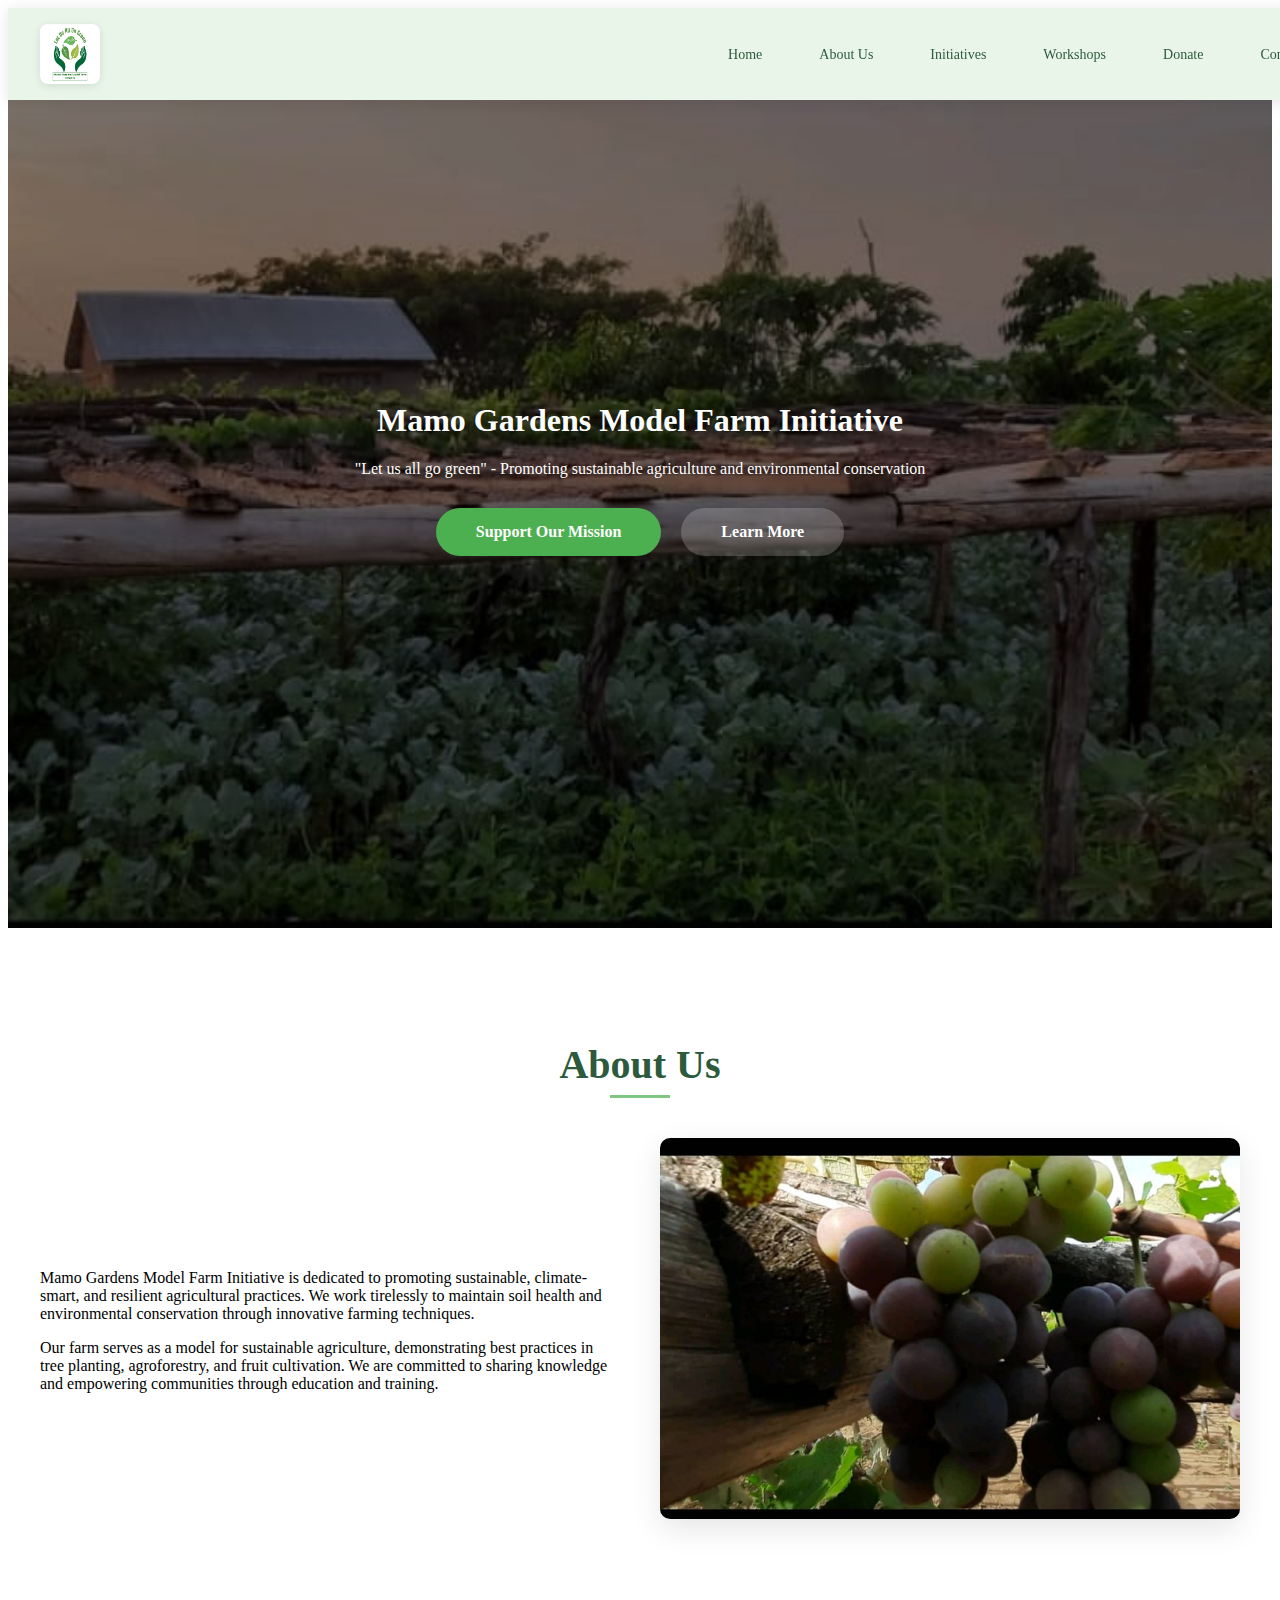
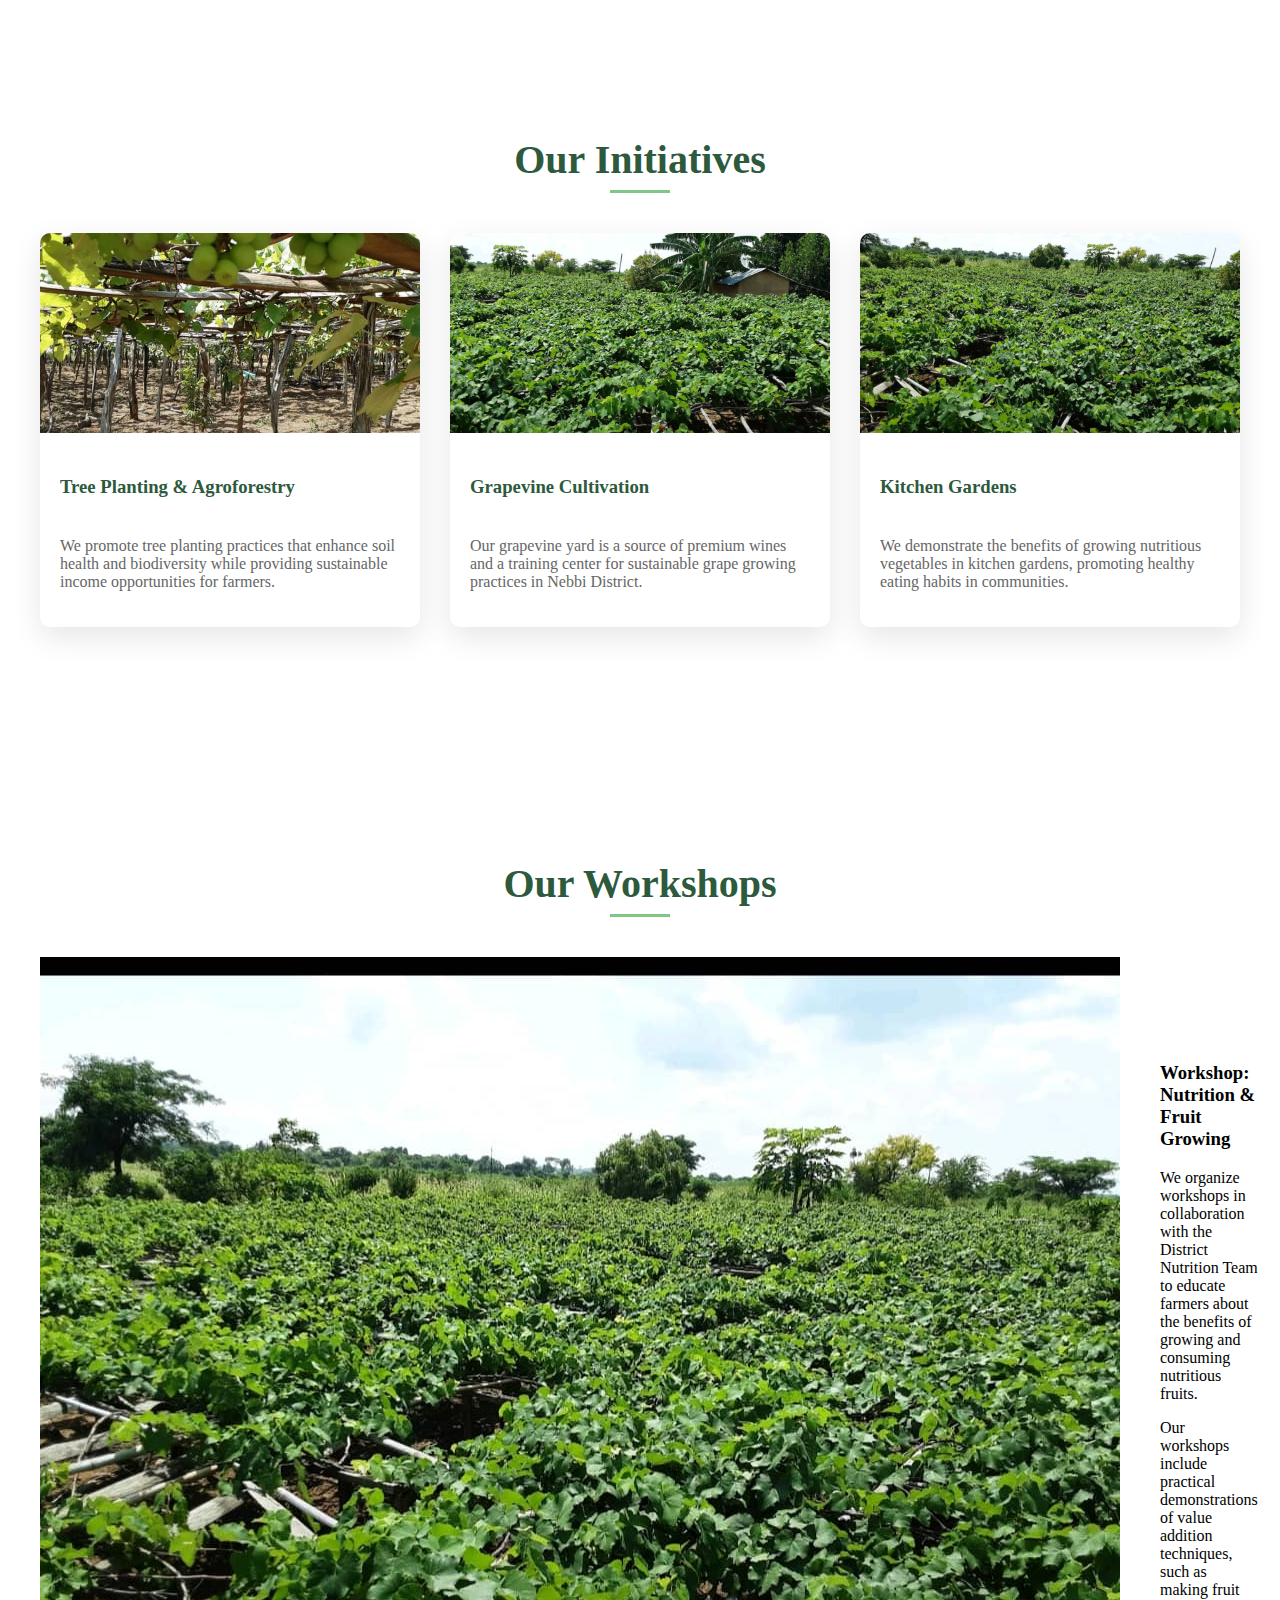
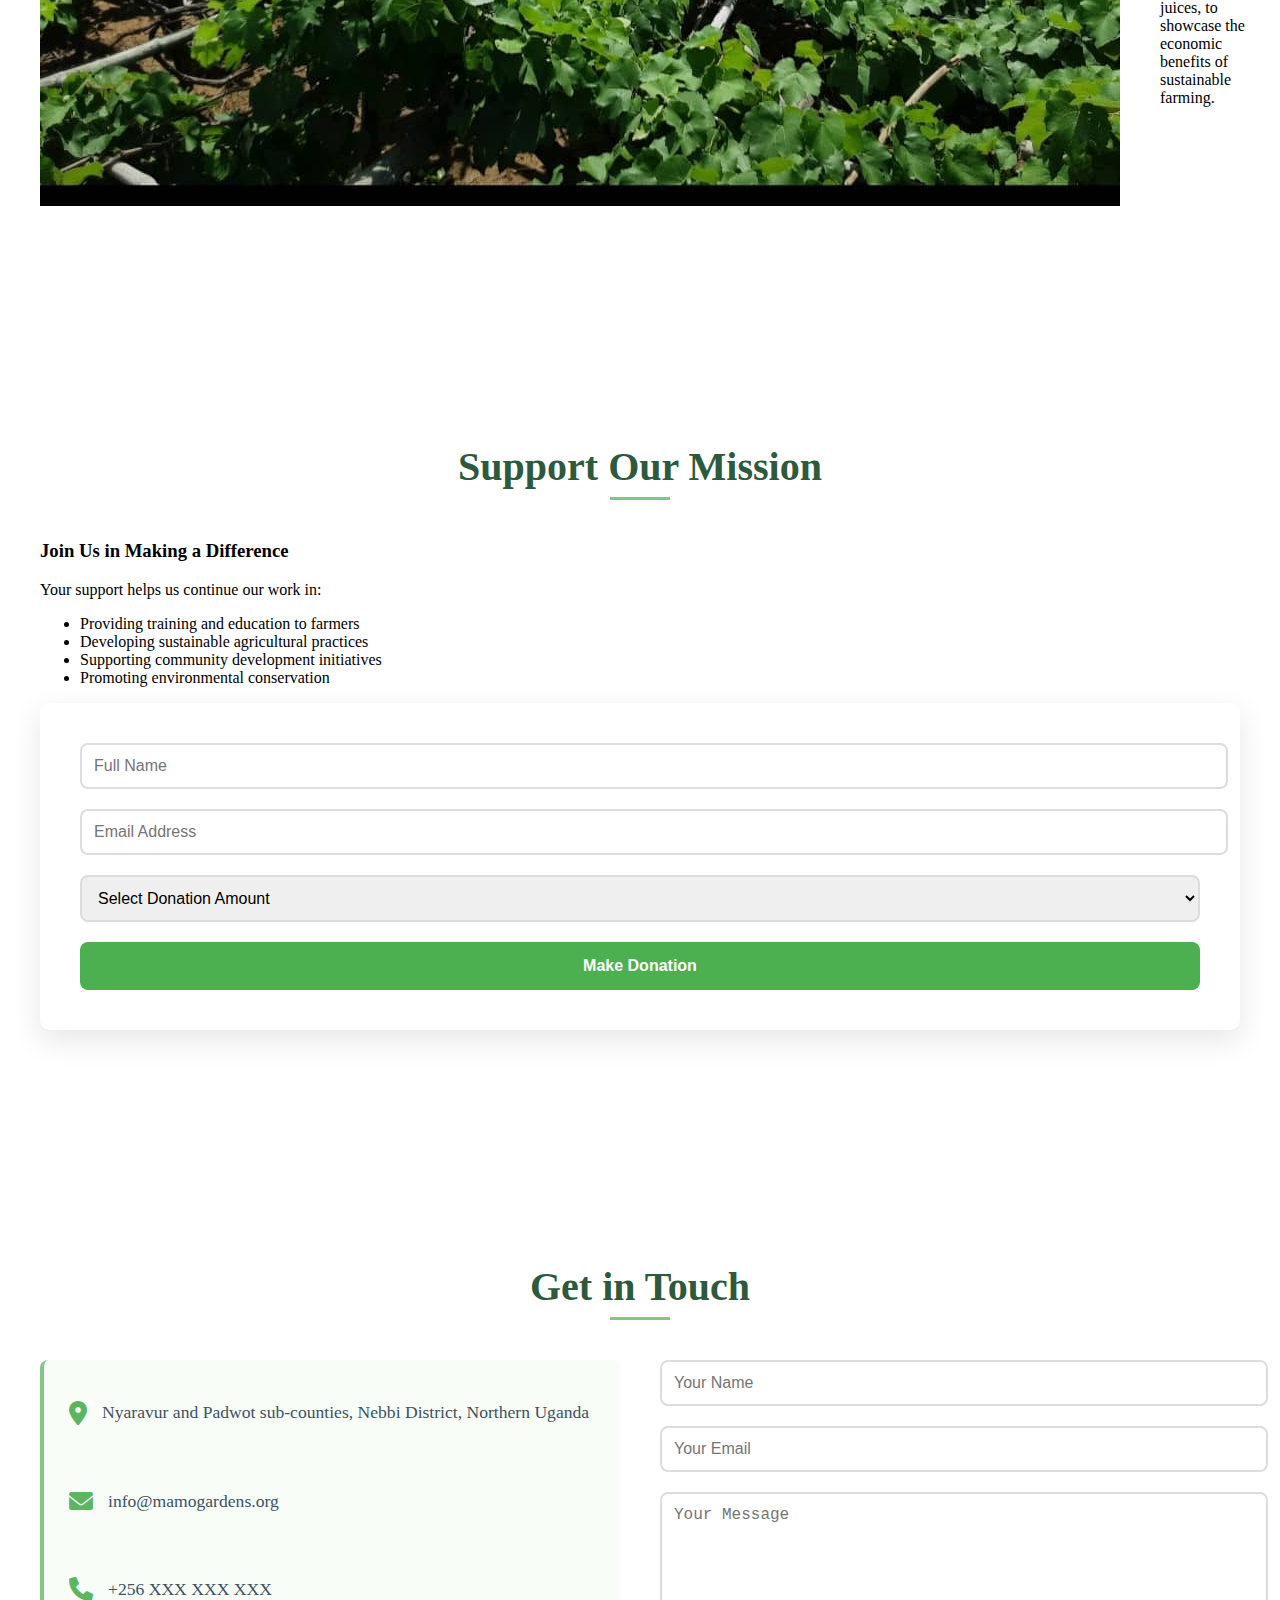
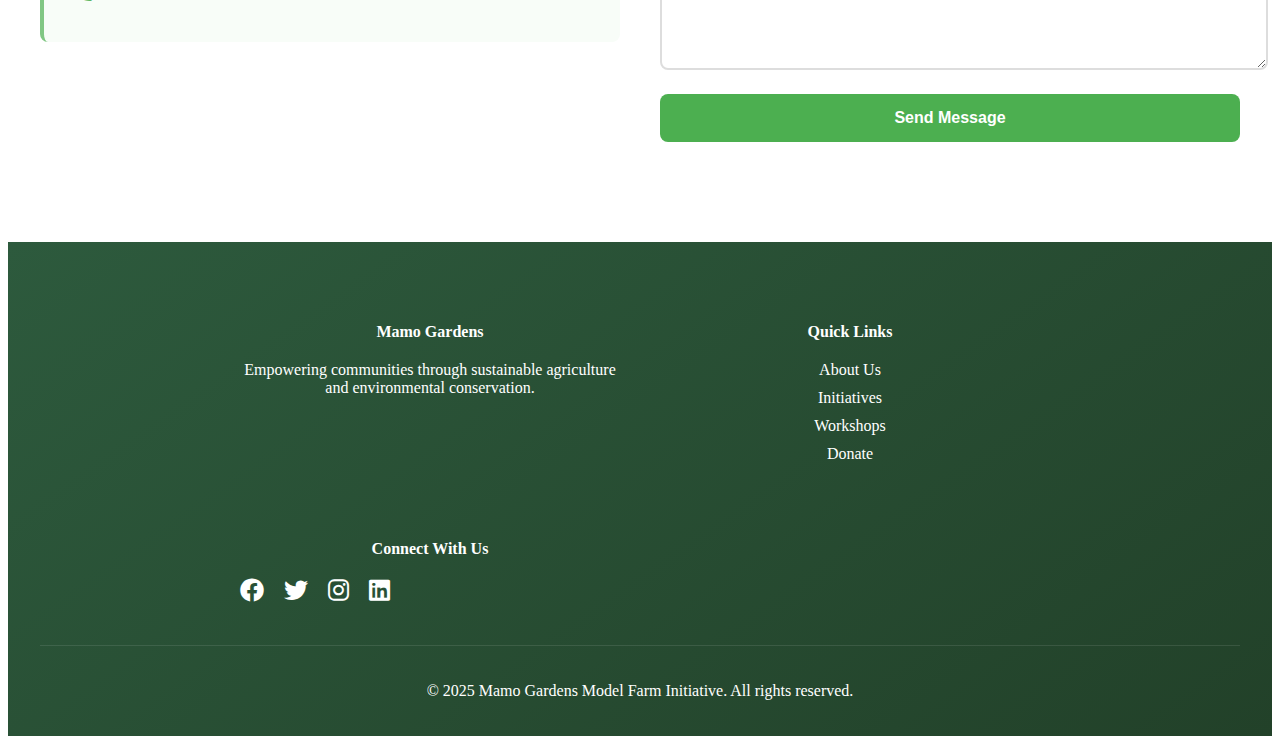
<file: blog.html>
<!DOCTYPE html>
<html lang="en">
<head>
    <meta charset="UTF-8">
    <meta name="viewport" content="width=device-width, initial-scale=1.0">
    <title>Mamo Gardens Model Farm Initiative - Blog</title>
    <link rel="stylesheet" href="styles.css">
    <link rel="stylesheet" href="blog-styles.css">
    <link rel="stylesheet" href="https://cdnjs.cloudflare.com/ajax/libs/font-awesome/6.0.0/css/all.min.css">
</head>
<body>
    <!-- Navigation -->
    <nav class="navbar">
        <div class="logo-container">
            <div class="logo">
                <div class="logo-image">
                    <img src="/images/logo.jpg" alt="Mamo Gardens Logo">
                </div>
            </div>
        </div>
        <ul class="nav-links">
            <li><a href="index.html">Home</a></li>
            <li><a href="#about">About Us</a></li>
            <li><a href="#initiatives">Initiatives</a></li>
            <li><a href="#workshops">Workshops</a></li>
            <li><a href="#donate">Donate</a></li>
            <li><a href="#contact">Contact</a></li>
        </ul>
    </nav>

    <!-- Hero Section -->
    <section class="hero-section">
        <div class="hero-content">
            <h1 class="animate-slide-up">Mamo Gardens Model Farm Initiative</h1>
            <p class="animate-slide-up delay-1">"Let us all go green" - Promoting sustainable agriculture and environmental conservation</p>
            <div class="hero-buttons">
                <a href="#donate" class="cta-button">Support Our Mission</a>
                <a href="#initiatives" class="secondary-button">Learn More</a>
            </div>
        </div>
    </section>

    <!-- About Section -->
    <section id="about" class="about-section">
        <div class="container">
            <h2 class="section-title animate-fade-in">About Us</h2>
            <div class="about-content">
                <div class="about-text animate-slide-left">
                    <p>Mamo Gardens Model Farm Initiative is dedicated to promoting sustainable, climate-smart, and resilient agricultural practices. We work tirelessly to maintain soil health and environmental conservation through innovative farming techniques.</p>
                    <p>Our farm serves as a model for sustainable agriculture, demonstrating best practices in tree planting, agroforestry, and fruit cultivation. We are committed to sharing knowledge and empowering communities through education and training.</p>
                </div>
                <div class="about-image animate-slide-right">
                    <img src="/images/IMG-20250624-WA0002.jpg" alt="Farm Initiative">
                </div>
            </div>
        </div>
    </section>

    <!-- Initiatives Section -->
    <section id="initiatives" class="initiatives-section">
        <div class="container">
            <h2 class="section-title animate-fade-in">Our Initiatives</h2>
            <div class="initiatives-grid">
                <div class="initiative-card animate-scale-up">
                    <img src="/images/IMG-20250624-WA0004.jpg" alt="Tree Planting">
                    <h3>Tree Planting & Agroforestry</h3>
                    <p>We promote tree planting practices that enhance soil health and biodiversity while providing sustainable income opportunities for farmers.</p>
                </div>
                <div class="initiative-card animate-scale-up delay-1">
                    <img src="/images/IMG-20250624-WA0005.jpg" alt="Grapevine Yard">
                    <h3>Grapevine Cultivation</h3>
                    <p>Our grapevine yard is a source of premium wines and a training center for sustainable grape growing practices in Nebbi District.</p>
                </div>
                <div class="initiative-card animate-scale-up delay-2">
                    <img src="/images/IMG-20250624-WA0006.jpg" alt="Kitchen Gardens">
                    <h3>Kitchen Gardens</h3>
                    <p>We demonstrate the benefits of growing nutritious vegetables in kitchen gardens, promoting healthy eating habits in communities.</p>
                </div>
            </div>
        </div>
    </section>

    <!-- Workshops Section -->
    <section id="workshops" class="workshops-section">
        <div class="container">
            <h2 class="section-title animate-fade-in">Our Workshops</h2>
            <div class="workshop-content">
                <div class="workshop-image animate-slide-left">
                    <img src="/images/IMG-20250624-WA0007.jpg" alt="Nutrition Workshop">
                </div>
                <div class="workshop-text animate-slide-right">
                    <h3>Workshop: Nutrition & Fruit Growing</h3>
                    <p>We organize workshops in collaboration with the District Nutrition Team to educate farmers about the benefits of growing and consuming nutritious fruits.</p>
                    <p>Our workshops include practical demonstrations of value addition techniques, such as making fruit juices, to showcase the economic benefits of sustainable farming.</p>
                </div>
            </div>
        </div>
    </section>

    <!-- Donate Section -->
    <section id="donate" class="donate-section">
        <div class="container">
            <h2 class="section-title animate-fade-in">Support Our Mission</h2>
            <div class="donate-content">
                <div class="donate-text animate-slide-left">
                    <h3>Join Us in Making a Difference</h3>
                    <p>Your support helps us continue our work in:</p>
                    <ul>
                        <li>Providing training and education to farmers</li>
                        <li>Developing sustainable agricultural practices</li>
                        <li>Supporting community development initiatives</li>
                        <li>Promoting environmental conservation</li>
                    </ul>
                </div>
                <div class="donate-form animate-slide-right">
                    <form class="donation-form">
                        <div class="form-group">
                            <input type="text" placeholder="Full Name" required>
                        </div>
                        <div class="form-group">
                            <input type="email" placeholder="Email Address" required>
                        </div>
                        <div class="form-group">
                            <select required>
                                <option value="">Select Donation Amount</option>
                                <option value="50">$50</option>
                                <option value="100">$100</option>
                                <option value="250">$250</option>
                                <option value="500">$500</option>
                                <option value="custom">Custom Amount</option>
                            </select>
                        </div>
                        <button type="submit" class="donate-button">Make Donation</button>
                    </form>
                </div>
            </div>
        </div>
    </section>

    <!-- Contact Section -->
    <section id="contact" class="contact-section">
        <div class="container">
            <h2 class="section-title animate-fade-in">Get in Touch</h2>
            <div class="contact-content">
                <div class="contact-info animate-slide-left">
                    <div class="contact-item">
                        <i class="fas fa-map-marker-alt"></i>
                        <p>Nyaravur and Padwot sub-counties, Nebbi District, Northern Uganda</p>
                    </div>
                    <div class="contact-item">
                        <i class="fas fa-envelope"></i>
                        <p>info@mamogardens.org</p>
                    </div>
                    <div class="contact-item">
                        <i class="fas fa-phone"></i>
                        <p>+256 XXX XXX XXX</p>
                    </div>
                </div>
                <div class="contact-form animate-slide-right">
                    <form class="contact-form">
                        <div class="form-group">
                            <input type="text" placeholder="Your Name" required>
                        </div>
                        <div class="form-group">
                            <input type="email" placeholder="Your Email" required>
                        </div>
                        <div class="form-group">
                            <textarea placeholder="Your Message" required></textarea>
                        </div>
                        <button type="submit" class="submit-button">Send Message</button>
                    </form>
                </div>
            </div>
        </div>
    </section>

    <!-- Footer -->
    <footer class="footer">
        <div class="container">
            <div class="footer-content">
                <div class="footer-section">
                    <h4>Mamo Gardens</h4>
                    <p>Empowering communities through sustainable agriculture and environmental conservation.</p>
                </div>
                <div class="footer-section">
                    <h4>Quick Links</h4>
                    <ul>
                        <li><a href="#about">About Us</a></li>
                        <li><a href="#initiatives">Initiatives</a></li>
                        <li><a href="#workshops">Workshops</a></li>
                        <li><a href="#donate">Donate</a></li>
                    </ul>
                </div>
                <div class="footer-section">
                    <h4>Connect With Us</h4>
                    <div class="social-links">
                        <a href="#"><i class="fab fa-facebook"></i></a>
                        <a href="#"><i class="fab fa-twitter"></i></a>
                        <a href="#"><i class="fab fa-instagram"></i></a>
                        <a href="#"><i class="fab fa-linkedin"></i></a>
                    </div>
                </div>
            </div>
            <div class="footer-bottom">
                <p>&copy; 2025 Mamo Gardens Model Farm Initiative. All rights reserved.</p>
            </div>
        </div>
    </footer>

    <!-- Animation Styles -->
    <style>
        @keyframes slideUp {
            from { opacity: 0; transform: translateY(20px); }
            to { opacity: 1; transform: translateY(0); }
        }

        @keyframes fadeIn {
            from { opacity: 0; }
            to { opacity: 1; }
        }

        @keyframes scaleUp {
            from { opacity: 0; transform: scale(0.9); }
            to { opacity: 1; transform: scale(1); }
        }

        .animate-slide-up { animation: slideUp 1s ease-out forwards; }
        .animate-slide-left { animation: slideUp 1s ease-out forwards; }
        .animate-slide-right { animation: slideUp 1s ease-out forwards; transform-origin: right; }
        .animate-fade-in { animation: fadeIn 1s ease-out forwards; }
        .animate-scale-up { animation: scaleUp 1s ease-out forwards; }
        .delay-1 { animation-delay: 0.2s; }
        .delay-2 { animation-delay: 0.4s; }
    </style>
</body>
</html>
</file>
<file: styles.css>
.navbar {
    background-color: #e8f5e8; 
    padding: 1rem 2rem;
    position: fixed;
    width: 100%;
    z-index: 1000;
    box-shadow: 0 2px 15px rgba(0,0,0,0.1);
    transition: all 0.3s ease;
    display: flex;
    align-items: center;
    justify-content: space-between;
}

.logo-container {
    display: flex;
    align-items: center;
}

.logo {
    width: 60px;
    height: 60px;
    border-radius: 8px;
    display: flex;
    align-items: center;
    justify-content: center;
    background-color: #ffffff;
    box-shadow: 0 2px 8px rgba(0,0,0,0.1);
    overflow: hidden;
}

.logo-image {
    width: 100%;
    height: 100%;
    display: flex;
    align-items: center;
    justify-content: center;
}

.logo-image img {
    width: 100%;
    height: 100%;
    object-fit: contain;
    border-radius: 8px;
}

.nav-content {
    display: flex;
    align-items: center;
    gap: 2rem;
}

.nav-links {
    display: flex;
    list-style: none;
    gap: 25px;
    margin: 0;
}

.nav-links a {
    text-decoration: none;
    color: #2d5a3d;
    font-weight: 500;
    font-size: 14px;
    transition: all 0.3s ease;
    padding: 0.6rem 1rem;
    border-radius: 8px;
}

.nav-links a:hover {
    color: #1a4d2e;
    background-color: rgba(76, 175, 80, 0.15);
    transform: translateY(-1px);
}

.contact-btn {
    background: linear-gradient(135deg, #4CAF50, #45a049);
    color: white !important;
    padding: 0.7rem 1.5rem;
    border-radius: 25px;
    font-weight: 600;
    text-decoration: none;
    transition: all 0.3s ease;
    box-shadow: 0 3px 10px rgba(76, 175, 80, 0.3);
    border: none;
    cursor: pointer;
}

.contact-btn:hover {
    background: linear-gradient(135deg, #45a049, #3d8b40);
    transform: translateY(-2px);
    box-shadow: 0 5px 15px rgba(76, 175, 80, 0.4);
}

/* Hero Section Animations */

.hero-section {
    position: relative;
    height: 100vh;
    overflow: hidden;
    display: flex;
    align-items: center;
    justify-content: center;
}

/* Background Image Carousel */
.background-carousel {
    position: absolute;
    top: 0;
    left: 0;
    width: 100%;
    height: 100%;
    z-index: 1;
}

.bg-slide {
    position: absolute;
    top: 0;
    left: 0;
    width: 100%;
    height: 100%;
    background-size: cover;
    background-position: center;
    background-repeat: no-repeat;
    opacity: 0;
    transition: opacity 3s ease-in-out, transform 20s linear;
    transform: scale(1);
}

.bg-slide.active {
    opacity: 1;
    animation: kenBurns 15s ease-in-out infinite;
}

.bg-slide:nth-child(1) {
    background-image: url('images/WhatsApp\ Image\ 2025-06-23\ at\ 08.45.28_6ae288a4.jpg');
}

.bg-slide:nth-child(2) {
    background-image: url('images/maize.jpg');
}

.bg-slide:nth-child(3) {
    background-image: url('images/greenGrapes.jpg');
}

.bg-slide:nth-child(4) {
    background-image: url('images/trees.jpg');
}

.bg-slide:nth-child(5) {
    background-image: url('images/IMG-20250624-WA0013.jpg');
}

.bg-slide:nth-child(6) {
    background-image: url('images/potato.jpg');
}

@keyframes kenBurns {
    0% {
        transform: scale(1);
        opacity: 1;
    }
    25% {
        transform: scale(1.1);
        opacity: 1;
    }
    75% {
        transform: scale(1.05);
        opacity: 1;
    }
    100% {
        transform: scale(1);
        opacity: 1;
    }
}

.bg-slide:nth-child(1) {
    animation: slide1 15s infinite;
}

.bg-slide:nth-child(2) {
    animation: slide2 15s infinite;
}

.bg-slide:nth-child(3) {
    animation: slide3 15s infinite;
}

@keyframes slide1 {
    0%, 33.33% { opacity: 1; }
    33.34%, 100% { opacity: 0; }
}

@keyframes slide2 {
    0%, 33.33% { opacity: 0; }
    33.34%, 66.66% { opacity: 1; }
    66.67%, 100% { opacity: 0; }
}

@keyframes slide3 {
    0%, 66.66% { opacity: 0; }
    66.67%, 100% { opacity: 1; }
}


.hero-overlay {
    position: absolute;
    top: 0;
    left: 0;
    width: 100%;
    height: 100%;
    background: rgba(0, 0, 0, 0.25);
    backdrop-filter: blur(1px);
    z-index: 2;
}

/* Content Container */
.hero-content {
    position: relative;
    z-index: 3;
    max-width: 1200px;
    margin: 0 auto;
    padding: 0 2rem;
    text-align: center;
    color: white;
}

.hero-title {
    font-size: 4rem;
    font-weight: 800;
    line-height: 1.2;
    margin-bottom: 1.5rem;
    text-shadow: 2px 2px 4px rgba(0, 0, 0, 0.5);
    animation: fadeInUp 1s ease-out;
}

.hero-title .highlight {
    color: #ffd700;
    text-shadow: 2px 2px 4px rgba(0, 0, 0, 0.7);
    animation: glow 2s ease-in-out infinite alternate;
}

@keyframes glow {
    from {
        text-shadow: 2px 2px 4px rgba(0, 0, 0, 0.7), 0 0 10px #ffd700;
    }
    to {
        text-shadow: 2px 2px 4px rgba(0, 0, 0, 0.7), 0 0 20px #ffd700, 0 0 30px #ffd700;
    }
}

.hero-subtitle {
    font-size: 1.5rem;
    line-height: 1.6;
    margin-bottom: 3rem;
    max-width: 800px;
    margin-left: auto;
    margin-right: auto;
    color: rgba(255, 255, 255, 0.95);
    text-shadow: 1px 1px 2px rgba(0, 0, 0, 0.5);
    animation: fadeInUp 1s ease-out 0.3s both;
}

.hero-buttons {
    display: flex;
    gap: 1.5rem;
    justify-content: center;
    flex-wrap: wrap;
    animation: fadeInUp 1s ease-out 0.6s both;
}

.btn {
    display: inline-block;
    padding: 1rem 2.5rem;
    border: none;
    border-radius: 50px;
    font-size: 1.1rem;
    font-weight: 600;
    text-decoration: none;
    cursor: pointer;
    transition: all 0.3s ease;
    position: relative;
    overflow: hidden;
    text-transform: uppercase;
    letter-spacing: 1px;
    box-shadow: 0 4px 15px rgba(0, 0, 0, 0.2);
}

.btn:before {
    content: '';
    position: absolute;
    top: 0;
    left: -100%;
    width: 100%;
    height: 100%;
    background: linear-gradient(90deg, transparent, rgba(255, 255, 255, 0.2), transparent);
    transition: left 0.5s;
}

.btn:hover:before {
    left: 100%;
}

.btn-primary {
    background: linear-gradient(135deg, #ffd700, #ffed4e);
    color: #2c5f2d;
    box-shadow: 0 4px 15px rgba(255, 215, 0, 0.4);
}

.btn-primary:hover {
    transform: translateY(-3px);
    box-shadow: 0 8px 25px rgba(255, 215, 0, 0.6);
    background: linear-gradient(135deg, #ffed4e, #ffd700);
}

.btn-secondary {
    background: transparent;
    color: white;
    border: 2px solid white;
    box-shadow: 0 4px 15px rgba(255, 255, 255, 0.2);
}

.btn-secondary:hover {
    background: white;
    color: #2c5f2d;
    transform: translateY(-3px);
    box-shadow: 0 8px 25px rgba(255, 255, 255, 0.4);
}

/* Floating Elements */
.floating-elements {
    position: absolute;
    top: 0;
    left: 0;
    width: 100%;
    height: 100%;
    z-index: 2;
    pointer-events: none;
}

.floating-element {
    position: absolute;
    background: rgba(255, 255, 255, 0.1);
    border-radius: 50%;
    animation: float 6s ease-in-out infinite;
}

.floating-element:nth-child(1) {
    width: 80px;
    height: 80px;
    top: 10%;
    left: 10%;
    animation-delay: 0s;
}

.floating-element:nth-child(2) {
    width: 60px;
    height: 60px;
    top: 20%;
    right: 15%;
    animation-delay: 2s;
}

.floating-element:nth-child(3) {
    width: 100px;
    height: 100px;
    bottom: 15%;
    left: 20%;
    animation-delay: 4s;
}

.floating-element:nth-child(4) {
    width: 40px;
    height: 40px;
    bottom: 25%;
    right: 25%;
    animation-delay: 1s;
}

@keyframes float {
    0%, 100% {
        transform: translateY(0px) rotate(0deg);
        opacity: 0.7;
    }
    50% {
        transform: translateY(-20px) rotate(180deg);
        opacity: 1;
    }
}

@keyframes fadeInUp {
    from {
        opacity: 0;
        transform: translateY(50px);
    }
    to {
        opacity: 1;
        transform: translateY(0);
    }
}

/* Responsive Design */
@media (max-width: 768px) {
    .hero-title {
        font-size: 2.5rem;
    }

    .hero-subtitle {
        font-size: 1.2rem;
        margin-bottom: 2rem;
    }

    .hero-buttons {
        flex-direction: column;
        align-items: center;
    }

    .btn {
        width: 100%;
        max-width: 300px;
    }

    .hero-content {
        padding: 0 1rem;
    }
}

@media (max-width: 480px) {
    .hero-title {
        font-size: 2rem;
    }

    .hero-subtitle {
        font-size: 1rem;
    }
}

/* Bottom Gradient */
.bottom-gradient {
    position: absolute;
    bottom: 0;
    left: 0;
    right: 0;
    height: 100px;
    background: linear-gradient(to top, rgba(255, 255, 255, 0.1), transparent);
    z-index: 3;
}



.about-section {
    padding: 80px 0;
    background: #ffffff;
}

.container {
    max-width: 1200px;
    margin: 0 auto;
    padding: 0 40px;
}

.section-header {
    text-align: center;
    margin-bottom: 60px;
    max-width: 800px;
    margin-left: auto;
    margin-right: auto;
}

.section-title {
    font-size: 2.8rem;
    font-weight: 400;
    color: #2c3e50;
    margin-bottom: 20px;
    position: relative;
}

.section-title::after {
    content: '';
    position: absolute;
    bottom: -10px;
    left: 50%;
    transform: translateX(-50%);
    width: 60px;
    height: 3px;
    background: #81c784;
}

.section-subtitle {
    font-size: 1.2rem;
    color: #7f8c8d;
    font-style: italic;
    margin-top: 20px;
}

.main-content {
    display: grid;
    grid-template-columns: 1fr 400px;
    gap: 60px;
    margin-bottom: 80px;
    align-items: start;
}

.content-text {
    padding-right: 20px;
}

.intro-text {
    font-size: 1.1rem;
    color: #34495e;
    margin-bottom: 40px;
    line-height: 1.8;
    text-align: justify;
}

.mission-vision {
    margin-bottom: 50px;
}

.mvg-item {
    margin-bottom: 35px;
    padding-left: 30px;
    position: relative;
}

.mvg-item::before {
    content: '';
    position: absolute;
    left: 0;
    top: 8px;
    width: 4px;
    height: 40px;
    background: linear-gradient(180deg, #81c784, #66bb6a);
}

.mvg-title {
    font-size: 1.4rem;
    font-weight: 600;
    color: #2c3e50;
    margin-bottom: 12px;
    display: flex;
    align-items: center;
}

.mvg-icon {
    margin-right: 12px;
    font-size: 1.2rem;
}

.mvg-text {
    color: #5d6d7e;
    font-size: 1rem;
    line-height: 1.7;
}

.image-container {
    position: relative;
    height: 500px;
    background: #f8f9fa;
    border-radius: 8px;
    overflow: hidden;
    box-shadow: 0 8px 32px rgba(0, 0, 0, 0.1);
}

.farm-image {
    width: 100%;
    height: 100%;
    object-fit: cover;
    background: linear-gradient(135deg, #e8f5e9, #c8e6c9);
    display: flex;
    align-items: center;
    justify-content: center;
    font-size: 4rem;
    color: #81c784;
}

.image-overlay {
    position: absolute;
    bottom: 0;
    left: 0;
    right: 0;
    background: linear-gradient(transparent, rgba(0, 0, 0, 0.7));
    color: white;
    padding: 30px 20px 20px;
    text-align: center;
}

.overlay-text {
    font-size: 1rem;
    font-weight: 500;
}

.values-section {
    background: #f8fdf8;
    padding: 60px 0;
    margin: 80px -40px 60px;
}

.values-container {
    max-width: 1200px;
    margin: 0 auto;
    padding: 0 40px;
}

.values-title {
    text-align: center;
    font-size: 2.2rem;
    color: #2c3e50;
    margin-bottom: 50px;
    font-weight: 400;
}

.values-grid {
    display: grid;
    grid-template-columns: repeat(2, 1fr);
    gap: 40px 60px;
}

.values-column {
    display: flex;
    flex-direction: column;
    gap: 20px;
}

.value-item {
    display: flex;
    align-items: flex-start;
    padding: 20px 0;
    border-bottom: 1px solid #e8f5e8;
    transition: all 0.3s ease;
}

.value-item:hover {
    padding-left: 15px;
    border-bottom-color: #81c784;
}

.value-item:last-child {
    border-bottom: none;
}

.value-number {
    width: 32px;
    height: 32px;
    background: #81c784;
    color: white;
    border-radius: 50%;
    display: flex;
    align-items: center;
    justify-content: center;
    font-size: 0.9rem;
    font-weight: 600;
    margin-right: 20px;
    flex-shrink: 0;
}

.value-text {
    color: #2c3e50;
    font-size: 1rem;
    font-weight: 500;
}

.location-info {
    display: grid;
    grid-template-columns: 2fr 1fr;
    gap: 60px;
    margin-top: 60px;
    align-items: center;
}

.location-content h3 {
    font-size: 1.8rem;
    color: #2c3e50;
    margin-bottom: 20px;
    font-weight: 400;
}

.location-text {
    color: #5d6d7e;
    font-size: 1rem;
    line-height: 1.7;
    margin-bottom: 25px;
}

.contact-info {
    background: #f8fdf8;
    padding: 25px;
    border-radius: 8px;
    border-left: 4px solid #81c784;
}

.contact-item {
    display: flex;
    align-items: center;
    margin-bottom: 12px;
    color: #2c3e50;
    font-size: 0.95rem;
}

.contact-item:last-child {
    margin-bottom: 0;
}

.contact-icon {
    margin-right: 12px;
    font-size: 1rem;
    width: 20px;
}

.location-visual {
    background: #f0f8f0;
    border-radius: 8px;
    padding: 40px;
    text-align: center;
    position: relative;
    overflow: hidden;
}

.location-visual::before {
    content: '';
    position: absolute;
    top: -50%;
    left: -50%;
    width: 200%;
    height: 200%;
    background: radial-gradient(circle, rgba(129, 199, 132, 0.1) 0%, transparent 70%);
}

.location-visual-content {
    position: relative;
    z-index: 2;
}

.map-placeholder {
    font-size: 3rem;
    color: #81c784;
    margin-bottom: 20px;
}

.location-label {
    font-size: 1.1rem;
    font-weight: 600;
    color: #2c3e50;
}

@media (max-width: 968px) {
    .main-content {
        grid-template-columns: 1fr;
        gap: 40px;
    }

    .image-container {
        height: 300px;
    }

    .values-grid {
        grid-template-columns: 1fr;
        gap: 30px;
    }

    .location-info {
        grid-template-columns: 1fr;
        gap: 40px;
    }
}

@media (max-width: 768px) {

    .container,
    .values-container {
        padding: 0 20px;
    }

    .values-section {
        margin-left: -20px;
        margin-right: -20px;
    }

    .section-title {
        font-size: 2.2rem;
    }

    .mvg-item {
        padding-left: 20px;
    }

    .content-text {
        padding-right: 0;
    }
}






   .modal {
            display: none;
            position: fixed;
            z-index: 1000;
            left: 0;
            top: 0;
            width: 100%;
            height: 100%;
            background-color: rgba(0, 0, 0, 0.6);
            backdrop-filter: blur(5px);
        }

        .modal:target {
            display: block;
            animation: modalFadeIn 0.3s ease-out;
        }

        @keyframes modalFadeIn {
            from {
                opacity: 0;
            }
            to {
                opacity: 1;
            }
        }

        .modal-content {
            background-color: #ffffff;
            margin: 2% auto;
            padding: 0;
            border-radius: 16px;
            width: 90%;
            max-width: 900px;
            max-height: 90vh;
            overflow-y: auto;
            box-shadow: 0 25px 50px -12px rgba(0, 0, 0, 0.25);
            animation: modalSlideIn 0.3s ease-out;
        }

        @keyframes modalSlideIn {
            from {
                opacity: 0;
                transform: translateY(-50px) scale(0.95);
            }
            to {
                opacity: 1;
                transform: translateY(0) scale(1);
            }
        }

        .close-btn {
            color: #ffffff;
            float: right;
            font-size: 28px;
            font-weight: bold;
            text-decoration: none;
            padding: 10px 15px;
            border-radius: 50%;
            background-color: rgba(255, 255, 255, 0.2);
            transition: all 0.3s ease;
            display: inline-block;
            line-height: 1;
        }

        .close-btn:hover {
            background-color: rgba(255, 255, 255, 0.3);
            transform: scale(1.1);
        }

        .blog-card {
            transition: all 0.3s ease;
        }

        .blog-card:hover {
            transform: translateY(-8px);
            box-shadow: 0 20px 40px rgba(0, 0, 0, 0.15);
        }

        .modal-header {
            background: linear-gradient(135deg, #059669 0%, #10b981 100%);
            color: white;
            padding: 30px;
            border-radius: 16px 16px 0 0;
            position: relative;
        }

        .modal-body {
            padding: 40px;
            line-height: 1.8;
        }

        .section-divider {
            border-top: 2px solid #e5e7eb;
            margin: 40px 0;
            padding-top: 30px;
        }

        .highlight-section {
            background: linear-gradient(135deg, #f0fdf4 0%, #dcfce7 100%);
            border-left: 6px solid #22c55e;
            padding: 25px;
            margin: 25px 0;
            border-radius: 12px;
        }

        .info-grid {
            display: grid;
            grid-template-columns: repeat(auto-fit, minmax(280px, 1fr));
            gap: 20px;
            margin: 30px 0;
        }

        .info-card {
            background: #f8fafc;
            padding: 25px;
            border-radius: 12px;
            border: 1px solid #e2e8f0;
            transition: all 0.3s ease;
        }

        .info-card:hover {
            transform: translateY(-2px);
            box-shadow: 0 8px 25px rgba(0, 0, 0, 0.1);
        }

        .stats-container {
            display: grid;
            grid-template-columns: repeat(auto-fit, minmax(160px, 1fr));
            gap: 20px;
            margin: 30px 0;
        }

        .stat-box {
            text-align: center;
            background: white;
            padding: 25px 15px;
            border-radius: 12px;
            box-shadow: 0 4px 6px -1px rgba(0, 0, 0, 0.1);
            border: 2px solid #f3f4f6;
            transition: all 0.3s ease;
        }

        .stat-box:hover {
            border-color: #22c55e;
        }

        .stat-number {
            font-size: 2.5rem;
            font-weight: bold;
            color: #059669;
            display: block;
        }

        .stat-label {
            color: #6b7280;
            font-weight: 600;
            text-transform: uppercase;
            font-size: 0.85rem;
            letter-spacing: 0.5px;
        }

        .feature-showcase {
            display: grid;
            grid-template-columns: repeat(auto-fit, minmax(300px, 1fr));
            gap: 25px;
            margin: 30px 0;
        }

        .feature-item {
            background: white;
            padding: 25px;
            border-radius: 12px;
            border: 2px solid #f1f5f9;
            transition: all 0.3s ease;
        }

        .feature-item:hover {
            border-color: #059669;
            transform: translateY(-3px);
        }

        .feature-icon {
            font-size: 2rem;
            margin-bottom: 15px;
            display: block;
        }

        .content-section h3 {
            color: #1f2937;
            font-size: 1.75rem;
            font-weight: bold;
            margin-bottom: 20px;
            padding-bottom: 10px;
            border-bottom: 3px solid #22c55e;
            display: inline-block;
        }

        .content-section h4 {
            color: #374151;
            font-size: 1.25rem;
            font-weight: bold;
            margin: 20px 0 10px 0;
        }

        .bullet-list {
            margin: 15px 0;
            padding-left: 0;
        }

        .bullet-list li {
            background: #f8fafc;
            margin: 8px 0;
            padding: 12px 15px;
            border-left: 4px solid #22c55e;
            border-radius: 0 8px 8px 0;
            list-style: none;
        }

        .two-column {
            display: grid;
            grid-template-columns: 1fr 1fr;
            gap: 30px;
            margin: 25px 0;
        }

        @media (max-width: 768px) {
            .two-column {
                grid-template-columns: 1fr;
            }
            .modal-content {
                margin: 5% auto;
                width: 95%;
            }
            .modal-body {
                padding: 25px;
            }
        }
   

/* Service Card Hover Effects */

        .services-section {
            padding: 100px 0;
            position: relative;
        }

        .section-header {
            text-align: center;
            margin-bottom: 80px;
        }

        .section-title {
            font-size: 3rem;
            font-weight: 700;
            color: #2e7d32;
            margin-bottom: 20px;
            animation: sectionTitleSlide 1s ease-out;
        }

        @keyframes sectionTitleSlide {
            from {
                opacity: 0;
                transform: translateY(30px);
            }
            to {
                opacity: 1;
                transform: translateY(0);
            }
        }

        .section-subtitle {
            font-size: 1.3rem;
            color: #4a7c59;
            max-width: 800px;
            margin: 0 auto;
            animation: sectionSubtitleSlide 1s ease-out 0.2s both;
        }

        @keyframes sectionSubtitleSlide {
            from {
                opacity: 0;
                transform: translateY(20px);
            }
            to {
                opacity: 1;
                transform: translateY(0);
            }
        }

        .services-grid {
            display: grid;
            grid-template-columns: repeat(3, 1fr);
            gap: 30px;
            margin-top: 60px;
        }

        .service-card {
            background: rgba(255, 255, 255, 0.95);
            border-radius: 20px;
            overflow: hidden;
            box-shadow: 0 15px 40px rgba(46, 125, 50, 0.08);
            transition: all 0.6s cubic-bezier(0.23, 1, 0.32, 1);
            position: relative;
            opacity: 0;
            transform: translateY(60px) rotateX(15deg);
            animation: cardReveal 0.8s ease-out forwards;
            border: 1px solid rgba(76, 175, 80, 0.1);
            cursor: pointer;
        }

        .service-card:nth-child(1) { animation-delay: 0.1s; }
        .service-card:nth-child(2) { animation-delay: 0.2s; }
        .service-card:nth-child(3) { animation-delay: 0.3s; }
        .service-card:nth-child(4) { animation-delay: 0.4s; }
        .service-card:nth-child(5) { animation-delay: 0.5s; }
        .service-card:nth-child(6) { animation-delay: 0.6s; }
        .service-card:nth-child(7) { animation-delay: 0.7s; }
        .service-card:nth-child(8) { animation-delay: 0.8s; }
        .service-card:nth-child(9) { animation-delay: 0.9s; }
        .service-card:nth-child(10) { animation-delay: 1.0s; }
        .service-card:nth-child(11) { animation-delay: 1.1s; }

        @keyframes cardReveal {
            to {
                opacity: 1;
                transform: translateY(0) rotateX(0deg);
            }
        }

        .service-card::before {
            content: '';
            position: absolute;
            top: 0;
            left: -100%;
            width: 100%;
            height: 100%;
            background: linear-gradient(90deg, transparent, rgba(255,255,255,0.4), transparent);
            transition: left 0.7s ease;
            z-index: 1;
        }

        .service-card:hover::before {
            left: 100%;
        }

        .service-card:hover {
            transform: translateY(-15px) scale(1.03);
            box-shadow: 0 30px 60px rgba(46, 125, 50, 0.15);
            border-color: rgba(76, 175, 80, 0.3);
        }

        .service-image {
            width: 100%;
            height: 200px;
            background-size: cover;
            background-position: center;
            position: relative;
            overflow: hidden;
            transition: transform 0.6s ease;
        }

        .service-card:hover .service-image {
            transform: scale(1.1);
        }

        .service-image::before {
            content: '';
            position: absolute;
            top: 0;
            left: 0;
            width: 100%;
            height: 100%;
            background: linear-gradient(135deg, rgba(46, 125, 50, 0.1) 0%, rgba(76, 175, 80, 0.05) 100%);
            transition: all 0.4s ease;
        }

        .service-card:hover .service-image::before {
            background: linear-gradient(135deg, rgba(46, 125, 50, 0.2) 0%, rgba(76, 175, 80, 0.1) 100%);
        }

        .service-content {
            padding: 25px;
            position: relative;
            z-index: 2;
        }

        .service-title {
            font-size: 1.4rem;
            font-weight: 700;
            color: #2e7d32;
            margin-bottom: 12px;
            line-height: 1.3;
            transition: color 0.3s ease;
        }

        .service-card:hover .service-title {
            color: #1b5e20;
        }

        .service-description {
            color: #4a7c59;
            font-size: 1rem;
            line-height: 1.6;
            margin-bottom: 15px;
        }

        .service-features {
            list-style: none;
            margin-bottom: 20px;
            max-height: 0;
            overflow: hidden;
            opacity: 0;
            transition: all 0.6s cubic-bezier(0.4, 0, 0.2, 1);
        }

        .service-features li {
            padding: 6px 0;
            color: #2e7d32;
            font-weight: 500;
            position: relative;
            padding-left: 20px;
            font-size: 0.95rem;
            transform: translateX(-20px);
            transition: transform 0.3s ease;
        }

        .service-features li::before {
            content: '✓';
            position: absolute;
            left: 0;
            color: #4caf50;
            font-weight: bold;
            font-size: 1rem;
        }

        .read-more-toggle {
            display: none;
        }

        .read-more-label {
            display: inline-block;
            background: linear-gradient(135deg, #4caf50, #66bb6a);
            color: white;
            padding: 8px 16px;
            border-radius: 20px;
            font-size: 0.85rem;
            font-weight: 600;
            cursor: pointer;
            transition: all 0.3s ease;
            border: none;
            outline: none;
            user-select: none;
        }

        .read-more-label:hover {
            background: linear-gradient(135deg, #388e3c, #4caf50);
            transform: translateY(-2px);
            box-shadow: 0 4px 12px rgba(76, 175, 80, 0.3);
        }

        .read-more-toggle:checked + .read-more-label {
            background: linear-gradient(135deg, #2e7d32, #388e3c);
        }

        .read-more-toggle:checked + .read-more-label::after {
            content: ' Less';
        }

        .read-more-label::after {
            content: ' More';
        }

        .read-more-toggle:checked ~ .service-features {
            max-height: 300px;
            opacity: 1;
            margin-bottom: 20px;
        }

        .read-more-toggle:checked ~ .service-features li {
            transform: translateX(0);
        }

        .floating-elements {
            position: fixed;
            top: 0;
            left: 0;
            width: 100%;
            height: 100%;
            pointer-events: none;
            z-index: -1;
        }

        .floating-leaf {
            position: absolute;
            width: 30px;
            height: 30px;
            background: linear-gradient(45deg, #4caf50, #66bb6a);
            border-radius: 0 100% 0 100%;
            opacity: 0.08;
            animation: leafFloat 15s ease-in-out infinite;
        }

        .floating-leaf:nth-child(1) {
            top: 10%;
            left: 5%;
            animation-delay: 0s;
        }

        .floating-leaf:nth-child(2) {
            top: 30%;
            right: 10%;
            animation-delay: 5s;
        }

        .floating-leaf:nth-child(3) {
            bottom: 40%;
            left: 15%;
            animation-delay: 10s;
        }

        .floating-leaf:nth-child(4) {
            bottom: 20%;
            right: 5%;
            animation-delay: 3s;
        }

        .floating-leaf:nth-child(5) {
            top: 50%;
            left: 50%;
            animation-delay: 7s;
        }

        .floating-leaf:nth-child(6) {
            top: 20%;
            left: 30%;
            animation-delay: 12s;
        }

        @keyframes leafFloat {
            0%, 100% {
                transform: translateY(0px) rotate(0deg);
                opacity: 0.08;
            }
            25% {
                transform: translateY(-40px) rotate(90deg);
                opacity: 0.15;
            }
            50% {
                transform: translateY(-20px) rotate(180deg);
                opacity: 0.12;
            }
            75% {
                transform: translateY(-60px) rotate(270deg);
                opacity: 0.1;
            }
        }

        footer {
            background: linear-gradient(135deg, #1b5e20 0%, #2e7d32 100%);
            color: white;
            padding: 60px 0 40px;
            text-align: center;
            position: relative;
        }

        .footer-content {
            max-width: 800px;
            margin: 0 auto;
        }

        .footer-title {
            font-size: 2rem;
            font-weight: 700;
            margin-bottom: 20px;
        }

        .footer-text {
            font-size: 1.2rem;
            opacity: 0.9;
            margin-bottom: 30px;
        }

        .contact-info {
            display: flex;
            justify-content: center;
            gap: 40px;
            margin-bottom: 30px;
        }

        .contact-item {
            font-size: 1.1rem;
            opacity: 0.9;
        }

        .copyright {
            font-size: 1rem;
            opacity: 0.8;
            border-top: 1px solid rgba(255, 255, 255, 0.2);
            padding-top: 20px;
            margin-top: 30px;
        }

        @media (max-width: 1200px) {
            .services-grid {
                grid-template-columns: repeat(2, 1fr);
                gap: 25px;
            }
        }

        @media (max-width: 768px) {
            h1 {
                font-size: 2.5rem;
            }
            
            .subtitle {
                font-size: 1.2rem;
            }
            
            .header-stats {
                flex-direction: column;
                gap: 30px;
            }
            
            .services-grid {
                grid-template-columns: 1fr;
                gap: 25px;
            }
            
            .service-content {
                padding: 20px;
            }
            
            .contact-info {
                flex-direction: column;
                gap: 20px;
            }
        }

        @media (max-width: 480px) {
            .container {
                padding: 0 15px;
            }
            
            .service-card {
                margin: 0;
            }
        }

        /* Pulse animation for cards */
        @keyframes cardPulse {
            0%, 100% {
                box-shadow: 0 15px 40px rgba(46, 125, 50, 0.08);
            }
            50% {
                box-shadow: 0 20px 50px rgba(46, 125, 50, 0.12);
            }
        }

        .service-card {
            animation: cardReveal 0.8s ease-out forwards, cardPulse 4s ease-in-out 2s infinite;
        }
 
.py-20 {
    padding-top: 5rem;
    padding-bottom: 5rem;
}

.bg-gray-50 {
    background-color: #f9fafb;
}

.container {
    max-width: 1200px;
    margin: 0 auto;
}

.mx-auto {
    margin-left: auto;
    margin-right: auto;
}

.px-4 {
    padding-left: 1rem;
    padding-right: 1rem;
}

.text-center {
    text-align: center;
}

.mb-16 {
    margin-bottom: 4rem;
}

.mb-4 {
    margin-bottom: 1rem;
}

.mb-6 {
    margin-bottom: 1.5rem;
}

.text-4xl {
    font-size: 2.25rem;
    line-height: 2.5rem;
}

.font-bold {
    font-weight: 700;
}

.text-gray-800 {
    color: #1f2937;
}

.text-xl {
    font-size: 1.25rem;
    line-height: 1.75rem;
}

.text-gray-600 {
    color: #4b5563;
}

.max-w-3xl {
    max-width: 48rem;
}

/* Grid System */
.grid {
    display: grid;
}

.md\:grid-cols-3 {
    grid-template-columns: repeat(3, minmax(0, 1fr));
}

.gap-8 {
    gap: 2rem;
}

.gap-4 {
    gap: 1rem;
}

.gap-6 {
    gap: 1.5rem;
}

/* Blog Card Styles */
.blog-card {
    background: white;
    padding: 1.5rem;
    border-radius: 0.75rem;
    box-shadow: 0 10px 15px -3px rgba(0, 0, 0, 0.1), 0 4px 6px -2px rgba(0, 0, 0, 0.05);
    transition: all 0.3s cubic-bezier(0.4, 0, 0.2, 1);
    border: 1px solid #e5e7eb;
    overflow: hidden;
    position: relative;
}

.blog-card::before {
    content: '';
    position: absolute;
    top: 0;
    left: 0;
    right: 0;
    height: 4px;
    background: linear-gradient(90deg, #10b981, #059669);
    transform: scaleX(0);
    transition: transform 0.3s ease;
}

.blog-card:hover::before {
    transform: scaleX(1);
}

.blog-card:hover {
    transform: translateY(-8px);
    box-shadow: 0 25px 50px -12px rgba(0, 0, 0, 0.15), 0 10px 20px -5px rgba(16, 185, 129, 0.1);
}

.blog-card img {
    width: 100%;
    height: 12rem;
    object-fit: cover;
    border-radius: 0.5rem;
    margin-bottom: 1rem;
    transition: transform 0.3s ease;
}

.blog-card:hover img {
    transform: scale(1.05);
}

.blog-card h4 {
    font-size: 1.25rem;
    font-weight: 700;
    color: #1f2937;
    margin-bottom: 0.75rem;
    line-height: 1.4;
}

.blog-card p {
    color: #6b7280;
    margin-bottom: 1rem;
    line-height: 1.6;
}

.blog-card a {
    display: inline-flex;
    align-items: center;
    color: #10b981;
    font-weight: 600;
    text-decoration: none;
    transition: all 0.3s ease;
    position: relative;
    padding: 0.5rem 1rem;
    border-radius: 0.375rem;
    background: rgba(16, 185, 129, 0.05);
}

.blog-card a:hover {
    color: #059669;
    background: rgba(16, 185, 129, 0.1);
    transform: translateX(4px);
}

/* CSS-Only Modal Styles */
.modal {
    position: fixed;
    top: 0;
    left: 0;
    width: 100%;
    height: 100%;
    background: rgba(0, 0, 0, 0.6);
    backdrop-filter: blur(4px);
    z-index: 1000;
    display: flex;
    align-items: center;
    justify-content: center;
    padding: 1rem;
    
    /* Hidden by default */
    opacity: 0;
    visibility: hidden;
    transform: scale(0.8);
    transition: all 0.3s cubic-bezier(0.4, 0, 0.2, 1);
}

.modal:target {
    opacity: 1;
    visibility: visible;
    transform: scale(1);
}

.modal-content {
    background: white;
    border-radius: 1rem;
    max-width: 800px;
    width: 100%;
    max-height: 90vh;
    overflow-y: auto;
    box-shadow: 0 25px 50px -12px rgba(0, 0, 0, 0.25);
    position: relative;
    transform: translateY(50px);
    transition: transform 0.4s cubic-bezier(0.34, 1.56, 0.64, 1);
}

.modal:target .modal-content {
    transform: translateY(0);
}

.modal-header {
    background: linear-gradient(135deg, #10b981, #059669);
    color: white;
    padding: 2rem;
    border-radius: 1rem 1rem 0 0;
    position: relative;
    overflow: hidden;
}

.modal-header::before {
    content: '';
    position: absolute;
    top: 0;
    left: 0;
    right: 0;
    bottom: 0;
    background: url('data:image/svg+xml,<svg xmlns="http://www.w3.org/2000/svg" viewBox="0 0 100 100"><defs><pattern id="grain" width="100" height="100" patternUnits="userSpaceOnUse"><circle cx="25" cy="25" r="1" fill="rgba(255,255,255,0.1)"/><circle cx="75" cy="75" r="1" fill="rgba(255,255,255,0.1)"/><circle cx="50" cy="10" r="0.5" fill="rgba(255,255,255,0.05)"/></pattern></defs><rect width="100" height="100" fill="url(%23grain)"/></svg>');
    opacity: 0.3;
}

.modal-header * {
    position: relative;
    z-index: 1;
}

.modal-header h2 {
    font-size: 2rem;
    font-weight: 700;
    margin-bottom: 0.5rem;
    line-height: 1.2;
}

.modal-header p {
    opacity: 0.9;
    font-size: 1.1rem;
}

.close {
    position: absolute;
    top: 1rem;
    right: 1.5rem;
    font-size: 2rem;
    font-weight: 300;
    color: white;
    width: 40px;
    height: 40px;
    display: flex;
    align-items: center;
    justify-content: center;
    border-radius: 50%;
    transition: all 0.3s ease;
    z-index: 2;
    text-decoration: none;
    line-height: 1;
}

.close:hover {
    background: rgba(255, 255, 255, 0.2);
    transform: rotate(90deg);
    color: white;
}

.modal-body {
    padding: 2rem;
    line-height: 1.7;
}

.modal-body h3 {
    font-size: 1.5rem;
    font-weight: 700;
    color: #1f2937;
    margin-bottom: 1rem;
    margin-top: 2rem;
}

.modal-body h3:first-child {
    margin-top: 0;
}

.modal-body h4 {
    font-size: 1.2rem;
    font-weight: 600;
    margin-bottom: 0.5rem;
}

.modal-body h5 {
    font-size: 1.1rem;
    font-weight: 600;
    margin-bottom: 0.75rem;
}

.modal-body p {
    color: #4b5563;
    margin-bottom: 1rem;
}

.modal-body ul {
    margin-bottom: 1rem;
}

.modal-body li {
    margin-bottom: 0.5rem;
}

/* Highlight Box */
.highlight-box {
    background: linear-gradient(135deg, #ecfdf5, #d1fae5);
    border: 1px solid #a7f3d0;
    border-radius: 0.75rem;
    padding: 1.5rem;
    margin-bottom: 2rem;
    position: relative;
}

.highlight-box::before {
    content: '';
    position: absolute;
    top: 0;
    left: 0;
    width: 4px;
    height: 100%;
    background: linear-gradient(to bottom, #10b981, #059669);
    border-radius: 2px 0 0 2px;
}

.highlight-box h3,
.highlight-box h4 {
    color: #065f46;
    margin-bottom: 0.75rem;
}

.highlight-box p,
.highlight-box ul,
.highlight-box li {
    color: #064e3b;
}

/* Statistics Grid */
.stat-grid {
    display: grid;
    grid-template-columns: repeat(auto-fit, minmax(150px, 1fr));
    gap: 1.5rem;
    margin: 2rem 0;
}

.stat-item {
    text-align: center;
    padding: 1.5rem;
    background: linear-gradient(135deg, #f0fdf4, #ecfdf5);
    border-radius: 0.75rem;
    border: 1px solid #bbf7d0;
    transition: transform 0.3s ease;
}

.stat-item:hover {
    transform: translateY(-4px);
}

.stat-number {
    font-size: 2.5rem;
    font-weight: 800;
    color: #059669;
    line-height: 1;
    margin-bottom: 0.5rem;
}

/* Feature List */
.feature-list {
    display: grid;
    grid-template-columns: repeat(auto-fit, minmax(280px, 1fr));
    gap: 1.5rem;
    margin: 2rem 0;
}

.feature-item {
    padding: 1.5rem;
    background: #fafafa;
    border-radius: 0.75rem;
    border-left: 4px solid #10b981;
    transition: all 0.3s ease;
}

.feature-item:hover {
    background: #f0fdf4;
    border-left-color: #059669;
    transform: translateX(4px);
}

.feature-item h4 {
    color: #065f46;
    font-weight: 700;
    margin-bottom: 0.5rem;
}

.feature-item p {
    color: #6b7280;
    font-size: 0.9rem;
}

/* Color Classes */
.text-green-600 { color: #10b981; }
.text-green-700 { color: #059669; }
.text-green-800 { color: #065f46; }
.text-green-100 { color: #d1fae5; }
.text-red-800 { color: #991b1b; }
.text-red-600 { color: #dc2626; }
.text-yellow-800 { color: #92400e; }
.text-yellow-600 { color: #d97706; }
.text-purple-800 { color: #6b21a8; }
.text-purple-600 { color: #9333ea; }

.bg-gray-50 { background-color: #f9fafb; }
.bg-red-50 { background-color: #fef2f2; }
.bg-yellow-50 { background-color: #fffbeb; }
.bg-purple-50 { background-color: #faf5ff; }

/* Grid Classes */
.grid-cols-1 { grid-template-columns: repeat(1, minmax(0, 1fr)); }
.grid-cols-2 { grid-template-columns: repeat(2, minmax(0, 1fr)); }
.grid-cols-3 { grid-template-columns: repeat(3, minmax(0, 1fr)); }

/* Spacing Classes */
.space-y-1 > * + * { margin-top: 0.25rem; }
.space-y-2 > * + * { margin-top: 0.5rem; }
.mt-2 { margin-top: 0.5rem; }
.mt-3 { margin-top: 0.75rem; }
.mb-2 { margin-bottom: 0.5rem; }
.mb-3 { margin-bottom: 0.75rem; }
.p-4 { padding: 1rem; }

/* Text Sizes */
.text-sm { font-size: 0.875rem; }
.text-2xl { font-size: 1.5rem; }
.text-3xl { font-size: 1.875rem; }

/* Inline Block */
.inline-block {
    display: inline-block;
}

/* Responsive Design */
@media (max-width: 768px) {
    .md\:grid-cols-3 {
        grid-template-columns: 1fr;
    }
    
    .modal-content {
        margin: 1rem;
        max-height: calc(100vh - 2rem);
    }
    
    .modal-header {
        padding: 1.5rem;
    }
    
    .modal-body {
        padding: 1.5rem;
    }
    
    .stat-grid {
        grid-template-columns: repeat(2, 1fr);
        gap: 1rem;
    }
    
    .feature-list {
        grid-template-columns: 1fr;
        gap: 1rem;
    }
    
    .text-4xl {
        font-size: 2rem;
    }
    
    .modal-header h2 {
        font-size: 1.5rem;
    }
    
    .close {
        top: 0.75rem;
        right: 1rem;
        font-size: 1.5rem;
        width: 32px;
        height: 32px;
    }
}

@media (max-width: 480px) {
    .px-4 {
        padding-left: 0.5rem;
        padding-right: 0.5rem;
    }
    
    .stat-grid {
        grid-template-columns: 1fr;
    }
    
    .gap-8 {
        gap: 1rem;
    }
    
    .py-20 {
        padding-top: 3rem;
        padding-bottom: 3rem;
    }
}

/* Smooth scrolling for modal content */
.modal-content {
    scroll-behavior: smooth;
}

.modal-content::-webkit-scrollbar {
    width: 8px;
}

.modal-content::-webkit-scrollbar-track {
    background: #f1f1f1;
    border-radius: 4px;
}

.modal-content::-webkit-scrollbar-thumb {
    background: #10b981;
    border-radius: 4px;
}

.modal-content::-webkit-scrollbar-thumb:hover {
    background: #059669;
}

/* Animation for blog cards on page load */
.blog-card {
    animation: slideInUp 0.6s ease-out;
}

.blog-card:nth-child(2) {
    animation-delay: 0.2s;
}

.blog-card:nth-child(3) {
    animation-delay: 0.4s;
}

@keyframes slideInUp {
    from {
        opacity: 0;
        transform: translateY(30px);
    }
    to {
        opacity: 1;
        transform: translateY(0);
    }
}
/* Footer Improvements */
.footer {
    background: linear-gradient(145deg, #2d5a3d, #224129);
    padding: 4rem 0 2rem;
}

.footer-section {
    transition: all 0.3s ease;
}

.footer-section:hover {
    transform: translateY(-5px);
}

/* Animations */
@keyframes fadeIn {
    from {
        opacity: 0;
        transform: translateY(20px);
    }
    to {
        opacity: 1;
        transform: translateY(0);
    }
}

.animate-fade-in {
    animation: fadeIn 1s ease-out forwards;
}

/* Responsive Design */
@media (max-width: 768px) {
    .nav-links a {
        padding: 0.5rem 0.75rem;
    }

    .service-card {
        margin-bottom: 1.5rem;
    }

    .blog-card {
        margin-bottom: 1.5rem;
    }
}

/* Interactive Elements */
.interactive-element {
    cursor: pointer;
    transition: all 0.3s ease;
}

.interactive-element:hover {
    transform: scale(1.05);
    color: #4CAF50;
}

/* Form Elements */
.form-input {
    border: 2px solid #ddd;
    border-radius: 8px;
    padding: 0.75rem;
    transition: all 0.3s ease;
}

.form-input:focus {
    border-color: #4CAF50;
    outline: none;
    box-shadow: 0 0 0 3px rgba(76, 175, 80, 0.1);
}
</file>
<file: blog-styles.css>
/* Blog Styles */

/* Container */
.container {
    max-width: 1200px;
    margin: 0 auto;
    padding: 0 20px;
}

/* Hero Section */
.hero-section {
    background: linear-gradient(rgba(0, 0, 0, 0.5), rgba(0, 0, 0, 0.5)), url('/images/WhatsApp Image 2025-06-23 at 08.45.28_6ae288a4.jpg');
    background-size: cover;
    background-position: center;
    height: 80vh;
    display: flex;
    align-items: center;
    text-align: center;
    color: white;
}

.hero-content {
    max-width: 800px;
    margin: 0 auto;
}

.hero-buttons {
    display: flex;
    gap: 20px;
    justify-content: center;
    margin-top: 30px;
}

.cta-button, .secondary-button {
    padding: 15px 40px;
    border-radius: 30px;
    font-weight: bold;
    text-decoration: none;
    transition: all 0.3s ease;
}

.cta-button {
    background-color: #4CAF50;
    color: white;
}

.secondary-button {
    background-color: rgba(255, 255, 255, 0.2);
    color: white;
}

/* Section Styles */
section {
    padding: 100px 0;
}

.section-title {
    text-align: center;
    font-size: 2.5rem;
    margin-bottom: 50px;
    color: #2d5a3d;
}

/* About Section */
.about-content {
    display: grid;
    grid-template-columns: 1fr 1fr;
    gap: 40px;
    align-items: center;
}

.about-image img {
    width: 100%;
    border-radius: 10px;
    box-shadow: 0 10px 30px rgba(0, 0, 0, 0.1);
}

/* Initiatives Section */
.initiatives-grid {
    display: grid;
    grid-template-columns: repeat(auto-fit, minmax(300px, 1fr));
    gap: 30px;
}

.initiative-card {
    background: white;
    border-radius: 10px;
    overflow: hidden;
    box-shadow: 0 10px 30px rgba(0, 0, 0, 0.1);
    transition: transform 0.3s ease;
}

.initiative-card:hover {
    transform: translateY(-10px);
}

.initiative-card img {
    width: 100%;
    height: 200px;
    object-fit: cover;
}

.initiative-card h3 {
    padding: 20px;
    color: #2d5a3d;
}

.initiative-card p {
    padding: 0 20px 20px;
    color: #666;
}

/* Workshops Section */
.workshop-content {
    display: grid;
    grid-template-columns: 1fr 1fr;
    gap: 40px;
    align-items: center;
}

/* Donate Section */
.donation-form {
    background: white;
    padding: 40px;
    border-radius: 10px;
    box-shadow: 0 10px 30px rgba(0, 0, 0, 0.1);
}

.form-group {
    margin-bottom: 20px;
}

.form-group input,
.form-group select,
.form-group textarea {
    width: 100%;
    padding: 12px;
    border: 2px solid #ddd;
    border-radius: 8px;
    font-size: 16px;
    transition: border-color 0.3s ease;
}

.form-group input:focus,
.form-group select:focus,
.form-group textarea:focus {
    border-color: #4CAF50;
    outline: none;
}

.donate-button {
    width: 100%;
    padding: 15px;
    background-color: #4CAF50;
    color: white;
    border: none;
    border-radius: 8px;
    font-size: 16px;
    font-weight: bold;
    cursor: pointer;
    transition: background-color 0.3s ease;
}

.donate-button:hover {
    background-color: #45a049;
}

/* Contact Section */
.contact-content {
    display: grid;
    grid-template-columns: 1fr 1fr;
    gap: 40px;
    align-items: start;
}

.contact-info {
    display: flex;
    flex-direction: column;
    gap: 20px;
}

.contact-item {
    display: flex;
    align-items: center;
    gap: 15px;
}

.contact-item i {
    font-size: 24px;
    color: #4CAF50;
}

.contact-form textarea {
    height: 150px;
    resize: vertical;
}

.submit-button {
    width: 100%;
    padding: 15px;
    background-color: #4CAF50;
    color: white;
    border: none;
    border-radius: 8px;
    font-size: 16px;
    font-weight: bold;
    cursor: pointer;
    transition: background-color 0.3s ease;
}

.submit-button:hover {
    background-color: #45a049;
}

/* Footer */
.footer {
    background-color: #2d5a3d;
    color: white;
    padding: 60px 0 20px;
}

.footer-content {
    display: grid;
    grid-template-columns: repeat(auto-fit, minmax(250px, 1fr));
    gap: 40px;
    margin-bottom: 40px;
}

.footer-section h4 {
    margin-bottom: 20px;
}

.footer-section ul {
    list-style: none;
    padding: 0;
}

.footer-section ul li {
    margin-bottom: 10px;
}

.footer-section a {
    color: white;
    text-decoration: none;
    transition: color 0.3s ease;
}

.footer-section a:hover {
    color: #4CAF50;
}

.social-links {
    display: flex;
    gap: 20px;
}

.social-links a {
    font-size: 24px;
}

.footer-bottom {
    text-align: center;
    padding-top: 20px;
    border-top: 1px solid rgba(255, 255, 255, 0.1);
}

/* Responsive Design */
@media (max-width: 768px) {
    .about-content,
    .workshop-content,
    .contact-content {
        grid-template-columns: 1fr;
    }

    .hero-content {
        padding: 0 20px;
    }

    .hero-buttons {
        flex-direction: column;
        gap: 10px;
    }

    .section-title {
        font-size: 2rem;
    }

    .initiatives-grid {
        grid-template-columns: 1fr;
    }
}

/* Animations */
@keyframes slideUp {
    from {
        opacity: 0;
        transform: translateY(20px);
    }
    to {
        opacity: 1;
        transform: translateY(0);
    }
}

@keyframes fadeIn {
    from {
        opacity: 0;
    }
    to {
        opacity: 1;
    }
}

@keyframes scaleUp {
    from {
        opacity: 0;
        transform: scale(0.9);
    }
    to {
        opacity: 1;
        transform: scale(1);
    }
}

.animate-slide-up {
    animation: slideUp 1s ease-out forwards;
}

.animate-slide-left {
    animation: slideUp 1s ease-out forwards;
}

.animate-slide-right {
    animation: slideUp 1s ease-out forwards;
    transform-origin: right;
}

.animate-fade-in {
    animation: fadeIn 1s ease-out forwards;
}

.animate-scale-up {
    animation: scaleUp 1s ease-out forwards;
}

.delay-1 {
    animation-delay: 0.2s;
}

.delay-2 {
    animation-delay: 0.4s;
}
</file>
